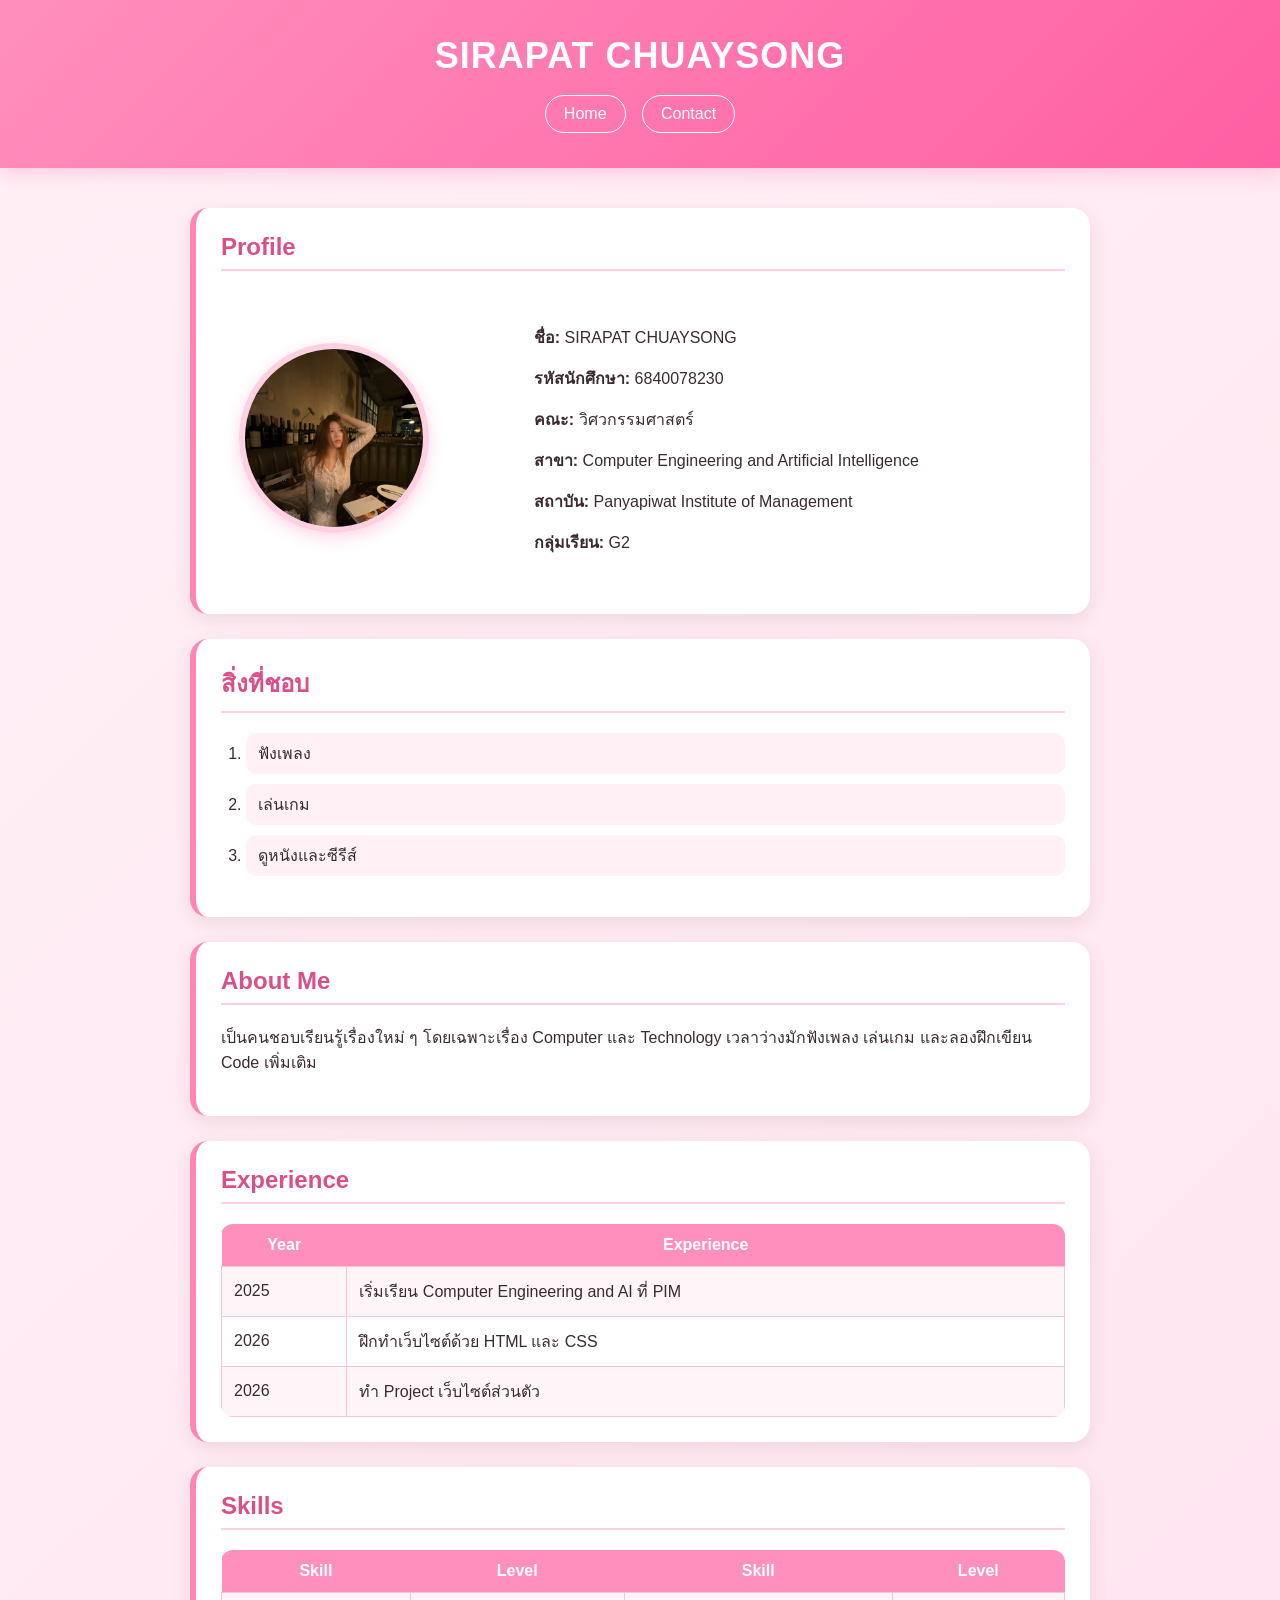
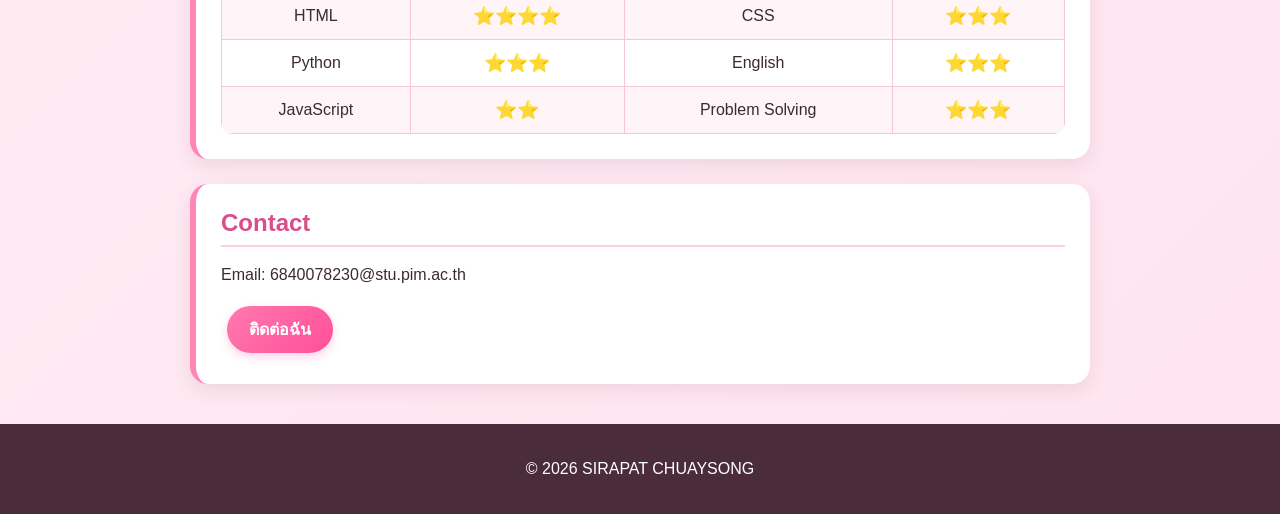
<file: index.html>
<!DOCTYPE html>
<html lang="th">

<head>
    <meta charset="UTF-8">
    <meta name="viewport" content="width=device-width, initial-scale=1.0">

    <title>SIRAPAT CHUAYSONG</title>

    <link rel="stylesheet" href="styles.css">
</head>

<body>

    <header>
        <h1>SIRAPAT CHUAYSONG</h1>

        <nav>
            <a href="index.html">Home</a>
            <a href="contact.html">Contact</a>
        </nav>
    </header>


    <main>

        <!-- Profile -->
        <section>
            <h2>Profile</h2>

            <table class="profile-table">

                <tr>

                    <td>
                        <img
                            src="รูปนัท.jpg"
                            alt="Profile"
                            class="profile-image"
                        >
                    </td>

                    <td>
                        <p><strong>ชื่อ:</strong> SIRAPAT CHUAYSONG</p>

                        <p>
                            <strong>รหัสนักศึกษา:</strong>
                            6840078230
                        </p>

                        <p>
                            <strong>คณะ:</strong>
                            วิศวกรรมศาสตร์
                        </p>

                        <p>
                            <strong>สาขา:</strong>
                            Computer Engineering and Artificial Intelligence
                        </p>

                        <p>
                            <strong>สถาบัน:</strong>
                            Panyapiwat Institute of Management
                        </p>

                        <p>
                            <strong>กลุ่มเรียน:</strong>
                            G2
                        </p>
                    </td>

                </tr>

            </table>

        </section>


        <!-- Favorites -->
        <section>

            <h2>สิ่งที่ชอบ</h2>

            <ol>
                <li>ฟังเพลง</li>
                <li>เล่นเกม</li>
                <li>ดูหนังและซีรีส์</li>
            </ol>

        </section>


        <!-- About -->
        <section>

            <h2>About Me</h2>

            <p>
                เป็นคนชอบเรียนรู้เรื่องใหม่ ๆ โดยเฉพาะเรื่อง Computer
                และ Technology เวลาว่างมักฟังเพลง เล่นเกม
                และลองฝึกเขียน Code เพิ่มเติม
            </p>

        </section>


        <!-- Experience -->
        <section>

            <h2>Experience</h2>

            <table>

                <tr>
                    <th>Year</th>
                    <th>Experience</th>
                </tr>

                <tr>
                    <td>2025</td>
                    <td>เริ่มเรียน Computer Engineering and AI ที่ PIM</td>
                </tr>

                <tr>
                    <td>2026</td>
                    <td>ฝึกทำเว็บไซต์ด้วย HTML และ CSS</td>
                </tr>

                <tr>
                    <td>2026</td>
                    <td>ทำ Project เว็บไซต์ส่วนตัว</td>
                </tr>

            </table>

        </section>


        <!-- Skills -->
        <section>

            <h2>Skills</h2>

            <table class="skill-table">

                <tr>
                    <th>Skill</th>
                    <th>Level</th>
                    <th>Skill</th>
                    <th>Level</th>
                </tr>

                <tr>
                    <td>HTML</td>
                    <td>⭐⭐⭐⭐</td>

                    <td>CSS</td>
                    <td>⭐⭐⭐</td>
                </tr>

                <tr>
                    <td>Python</td>
                    <td>⭐⭐⭐</td>

                    <td>English</td>
                    <td>⭐⭐⭐</td>
                </tr>

                <tr>
                    <td>JavaScript</td>
                    <td>⭐⭐</td>

                    <td>Problem Solving</td>
                    <td>⭐⭐⭐</td>
                </tr>

            </table>

        </section>


        <!-- Contact -->
        <section>

            <h2>Contact</h2>

            <p>
                Email:
                6840078230@stu.pim.ac.th
            </p>

            <a href="contact.html" class="button">
                ติดต่อฉัน
            </a>

        </section>

    </main>


    <footer>

        <p>
            © 2026 SIRAPAT CHUAYSONG
        </p>

    </footer>

</body>

</html>
</file>
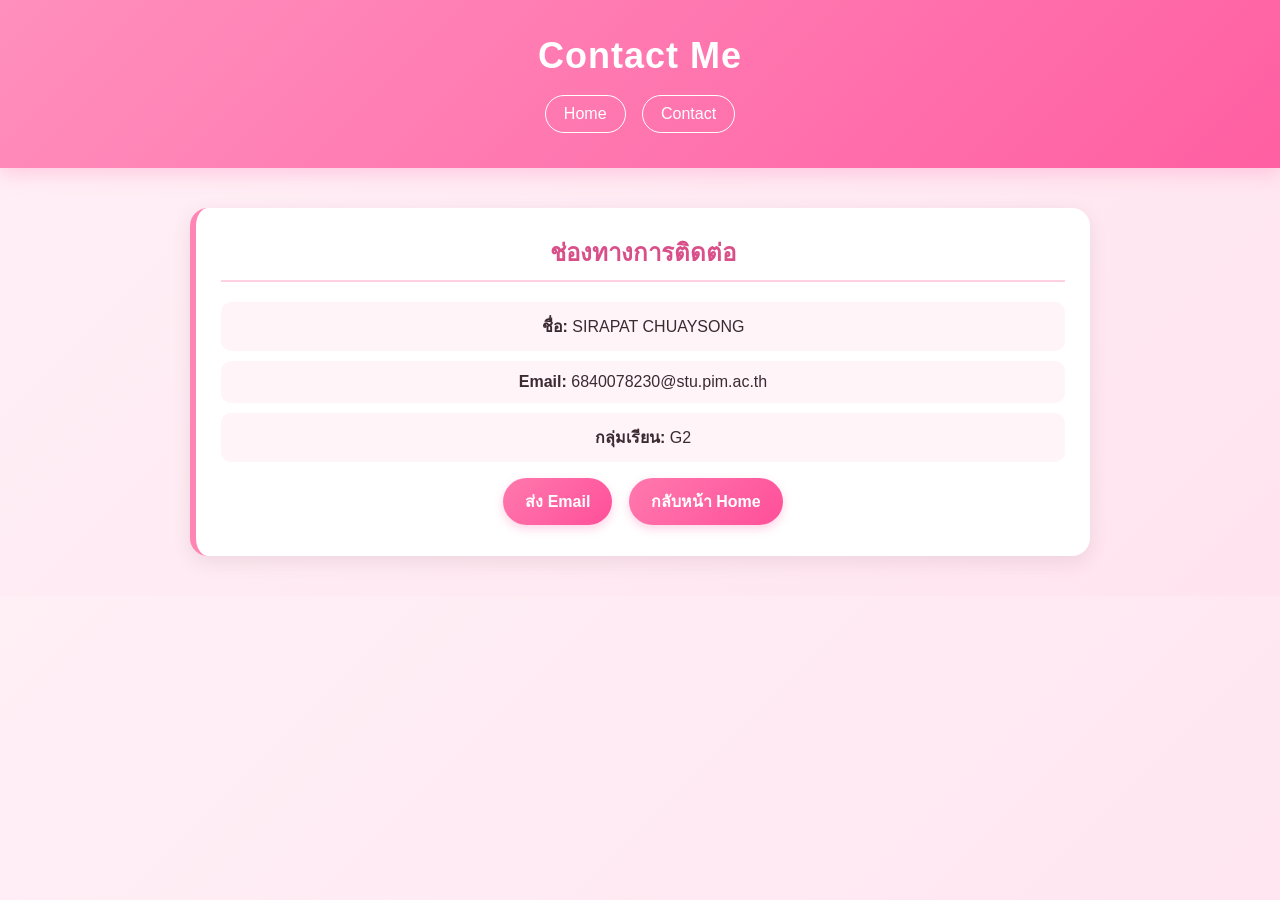
<file: contact.html>
<!DOCTYPE html>
<html lang="th">

<head>
    <meta charset="UTF-8">
    <meta name="viewport" content="width=device-width, initial-scale=1.0">

    <title>Contact - SIRAPAT</title>

    <link rel="stylesheet" href="styles.css">
</head>

<body>

    <header>

        <h1>Contact Me</h1>

        <nav>
            <a href="index.html">Home</a>
            <a href="contact.html">Contact</a>
        </nav>

    </header>


    <main>

        <section class="contact-box">

            <h2>ช่องทางการติดต่อ</h2>

            <p>
                <strong>ชื่อ:</strong>
                SIRAPAT CHUAYSONG
            </p>

            <p>
                <strong>Email:</strong>
                6840078230@stu.pim.ac.th
            </p>

            <p>
                <strong>กลุ่มเรียน:</strong>
                G2
            </p>


            <a
                href="mailto:6840078230@stu.pim.ac.th"
                class="button"
            >
                ส่ง Email
            </a>


            <a
                href="index.html"
                class="button"
            >
                กลับหน้า Home
            </a>

        </section>

    </main>

</body>

</html>
</file>
<file: styles.css>
/* =========================
   BASE
========================= */

* {
    box-sizing: border-box;
}

body {
    margin: 0;

    font-family: Arial, sans-serif;

    background: linear-gradient(
        135deg,
        #fff0f6,
        #ffe4ef
    );

    color: #3b2a32;
}


/* =========================
   HEADER
========================= */

header {
    background: linear-gradient(
        135deg,
        #ff8fbd,
        #ff5fa2
    );

    color: white;

    text-align: center;

    padding: 35px 20px;

    box-shadow: 0 6px 18px
        rgba(255, 95, 162, 0.25);
}


header h1 {
    margin: 0;

    font-size: 36px;

    letter-spacing: 1px;
}


nav {
    margin-top: 18px;
}


nav a {
    display: inline-block;

    color: white;

    text-decoration: none;

    margin: 0 6px;

    padding: 9px 18px;

    border: 1px solid white;

    border-radius: 25px;

    transition: 0.3s;
}


nav a:hover {
    background-color: white;

    color: #ff5fa2;
}


/* =========================
   MAIN
========================= */

main {
    width: 85%;

    max-width: 900px;

    margin: 40px auto;
}


section {
    background-color: white;

    margin-bottom: 25px;

    padding: 25px;

    border-radius: 18px;

    box-shadow: 0 6px 18px
        rgba(120, 70, 90, 0.12);

    border-left: 6px solid #ff85b5;

    transition: 0.3s;
}


section:hover {
    transform: translateY(-3px);

    box-shadow: 0 10px 25px
        rgba(255, 95, 162, 0.18);
}


h2 {
    color: #d94f8a;

    margin-top: 0;

    border-bottom: 2px solid #ffd0e2;

    padding-bottom: 8px;
}


/* =========================
   PROFILE
========================= */

.profile-table {
    width: 100%;

    border: none;
}


.profile-table td {
    border: none;

    padding: 18px;

    vertical-align: middle;
}


.profile-image {
    width: 190px;
    height: 190px;

    object-fit: cover;

    border-radius: 50%;

    border: 6px solid #ffd0e2;

    box-shadow: 0 5px 15px
        rgba(255, 95, 162, 0.25);
}


/* =========================
   LIST
========================= */

ol {
    padding-left: 25px;
}


ol li {
    margin: 10px 0;

    padding: 8px 12px;

    background-color: #fff1f6;

    border-radius: 10px;
}


/* =========================
   TABLE
========================= */

table {
    width: 100%;

    border-collapse: collapse;

    overflow: hidden;

    border-radius: 12px;
}


th {
    background-color: #ff8fbd;

    color: white;

    padding: 12px;

    text-align: center;
}


td {
    padding: 12px;

    border: 1px solid #f4c6d8;
}


tr:nth-child(even) {
    background-color: #fff5f9;
}


/* =========================
   SKILLS
========================= */

.skill-table td {
    text-align: center;
}


.skill-table td:nth-child(2),
.skill-table td:nth-child(4) {
    color: #ff4f9a;

    font-size: 18px;
}


/* =========================
   BUTTON
========================= */

.button {
    display: inline-block;

    background: linear-gradient(
        135deg,
        #ff79ad,
        #ff4f9a
    );

    color: white;

    text-decoration: none;

    padding: 11px 22px;

    margin: 6px;

    border-radius: 25px;

    font-weight: bold;

    box-shadow: 0 4px 10px
        rgba(255, 79, 154, 0.25);

    transition: 0.3s;
}


.button:hover {
    transform: translateY(-2px);

    background: linear-gradient(
        135deg,
        #ff5fa2,
        #e83e8c
    );
}


/* =========================
   CONTACT
========================= */

.contact-box {
    text-align: center;
}


.contact-box p {
    background-color: #fff4f8;

    padding: 12px;

    border-radius: 10px;

    margin: 10px 0;
}


/* =========================
   FOOTER
========================= */

footer {
    text-align: center;

    padding: 20px;

    background-color: #4a2c3a;

    color: white;

    margin-top: 40px;
}
</file>
